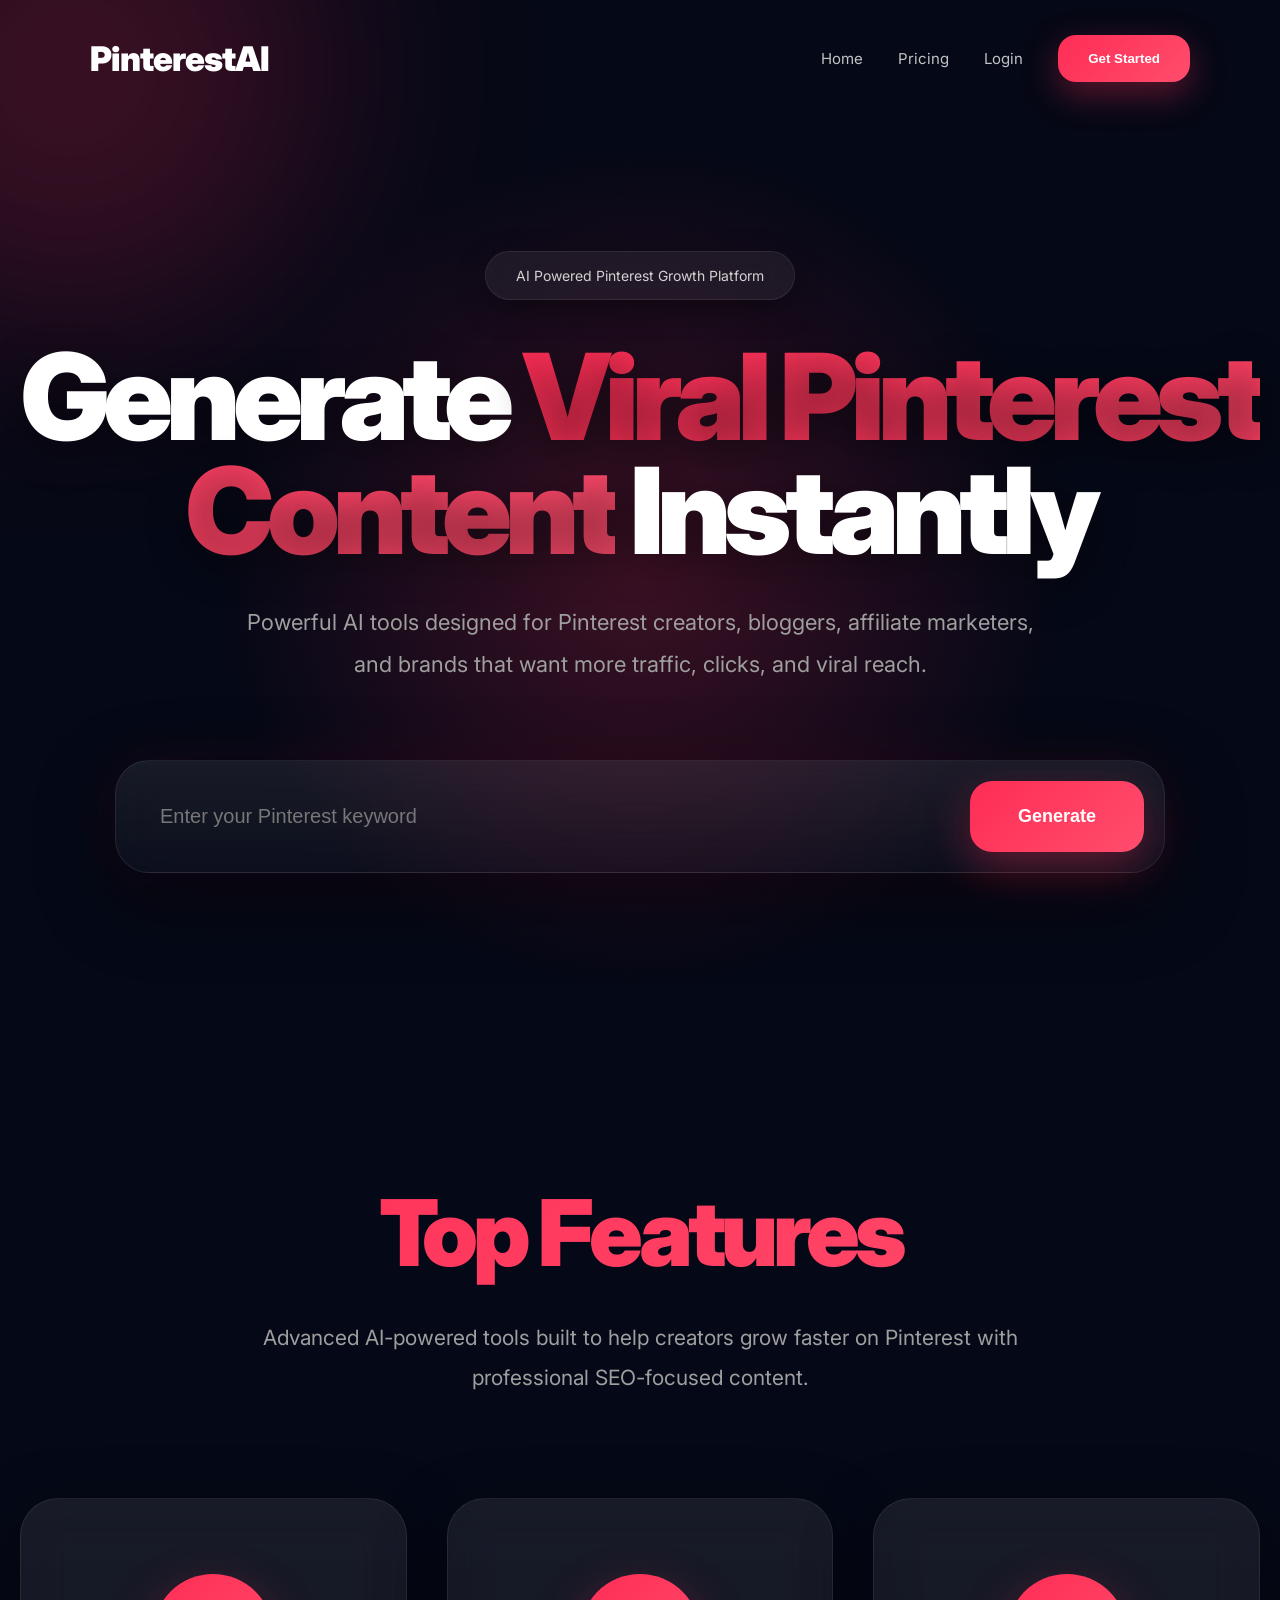
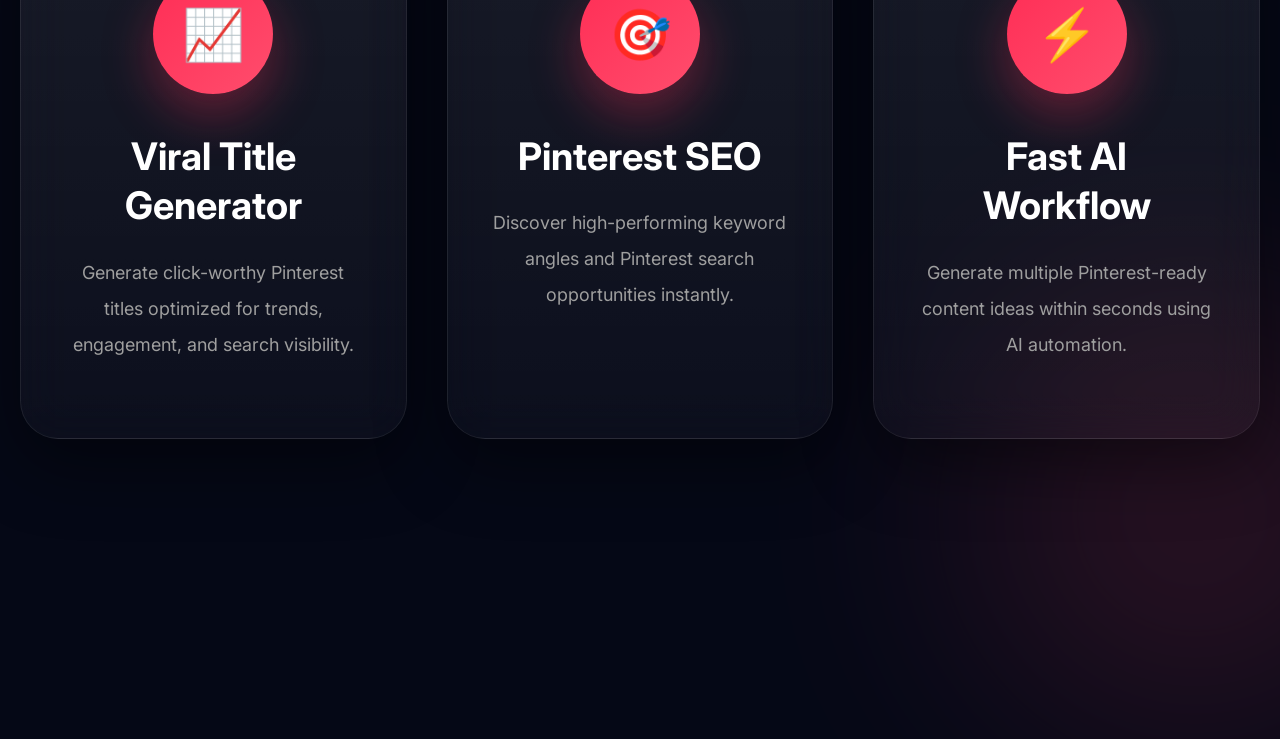
<file: index.html>
<!DOCTYPE html>
<html lang="en">

<head>
  <meta charset="UTF-8">
  <meta name="viewport" content="width=device-width, initial-scale=1.0">

  <title>Pinterest AI</title>

  <link rel="stylesheet" href="css/style.css">

  <link rel="preconnect" href="https://fonts.googleapis.com">
  <link href="https://fonts.googleapis.com/css2?family=Inter:wght@300;400;500;600;700;800;900&display=swap" rel="stylesheet">
</head>

<body>

  <div class="bg-blur blur1"></div>
  <div class="bg-blur blur2"></div>

  <!-- NAVBAR -->

  <header>

    <div class="logo">
      PinterestAI
    </div>

    <nav>

      <a href="index.html">Home</a>

      <a href="pages/pricing.html">Pricing</a>

      <a href="pages/login.html">Login</a>

      <button>
        Get Started
      </button>

    </nav>

  </header>

  <!-- HERO -->

  <section class="hero">

    <div class="badge">
      AI Powered Pinterest Growth Platform
    </div>

    <h1>
      Generate <span>Viral Pinterest Content</span> Instantly
    </h1>

    <p class="subtitle">
      Powerful AI tools designed for Pinterest creators, bloggers,
      affiliate marketers, and brands that want more traffic,
      clicks, and viral reach.
    </p>

    <div class="generator-box">

      <input type="text" id="keyword" placeholder="Enter your Pinterest keyword">

      <button onclick="generateTitle()">
        Generate
      </button>

    </div>

    <div id="results"></div>

  </section>

  <!-- FEATURES -->

  <section class="features">

    <h2>
      Top Features
    </h2>

    <p class="feature-subtitle">
      Advanced AI-powered tools built to help creators grow
      faster on Pinterest with professional SEO-focused content.
    </p>

    <div class="feature-grid">

      <div class="feature-card">

        <div class="icon-circle">
          📈
        </div>

        <h3>
          Viral Title Generator
        </h3>

        <p>
          Generate click-worthy Pinterest titles optimized for
          trends, engagement, and search visibility.
        </p>

      </div>

      <div class="feature-card">

        <div class="icon-circle">
          🎯
        </div>

        <h3>
          Pinterest SEO
        </h3>

        <p>
          Discover high-performing keyword angles and
          Pinterest search opportunities instantly.
        </p>

      </div>

      <div class="feature-card">

        <div class="icon-circle">
          ⚡
        </div>

        <h3>
          Fast AI Workflow
        </h3>

        <p>
          Generate multiple Pinterest-ready content ideas
          within seconds using AI automation.
        </p>

      </div>

    </div>

  </section>

  <script src="js/script.js"></script>

</body>

</html>
</file>
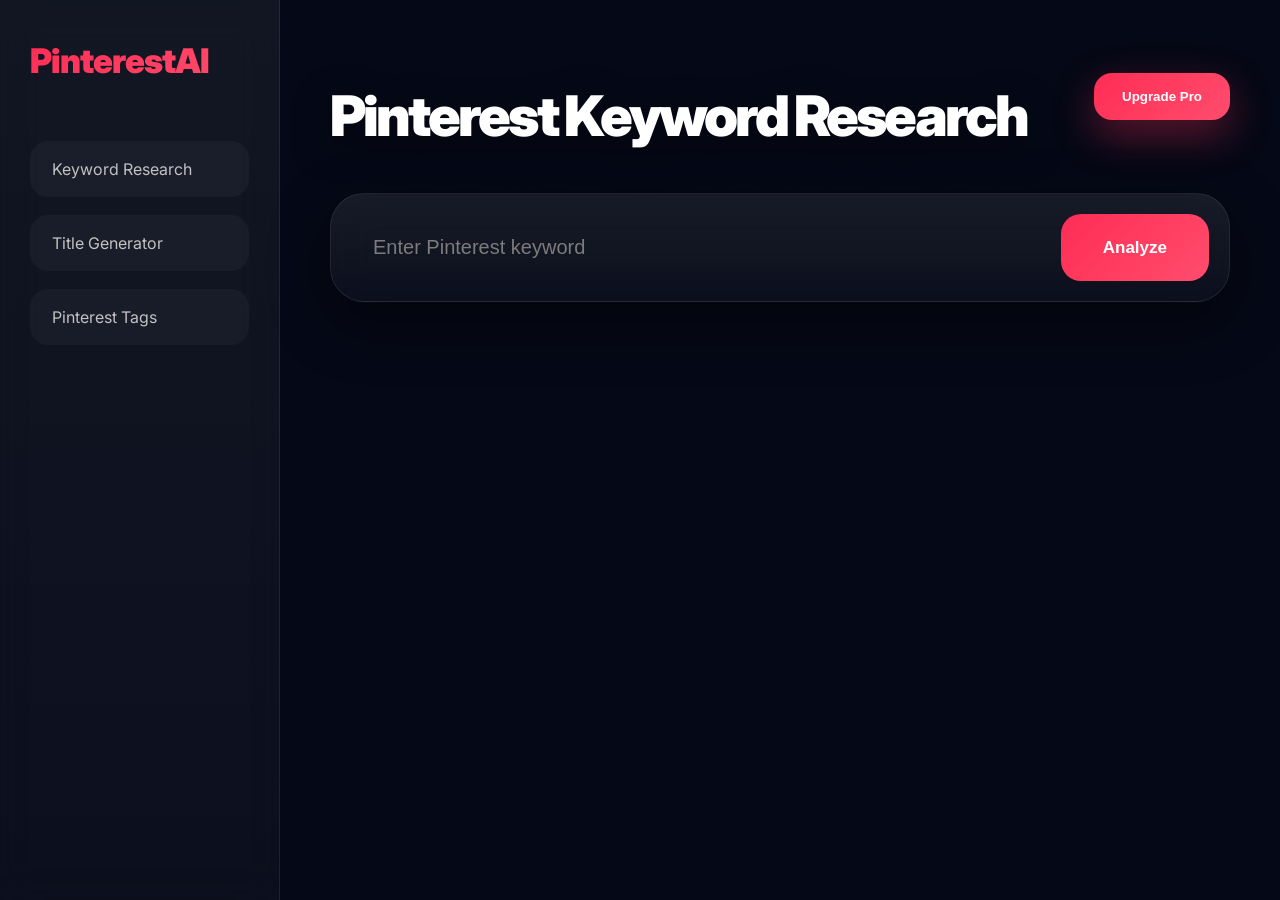
<file: pages/dashboard.html>
<!DOCTYPE html>
<html lang="en">

<head>

  <meta charset="UTF-8">

  <meta name="viewport"
  content="width=device-width, initial-scale=1.0">

  <title>PinterestAI Dashboard</title>

  <link rel="stylesheet"
  href="../css/style.css">

  <link rel="preconnect"
  href="https://fonts.googleapis.com">

  <link href="https://fonts.googleapis.com/css2?family=Inter:wght@300;400;500;600;700;800;900&display=swap"
  rel="stylesheet">

</head>

<body>

  <div class="dashboard">

    <!-- SIDEBAR -->

    <aside class="sidebar">

      <div class="sidebar-logo">
        PinterestAI
      </div>

      <div class="sidebar-links">

        <a href="#"
        onclick="switchTool('keyword')">
        Keyword Research
        </a>

        <a href="#"
        onclick="switchTool('title')">
        Title Generator
        </a>

        <a href="#"
        onclick="switchTool('tags')">
        Pinterest Tags
        </a>

      </div>

    </aside>

    <!-- MAIN -->

    <main class="dashboard-main">

      <div class="dashboard-top">

        <h1>
          Pinterest Keyword Research
        </h1>

        <button>
          Upgrade Pro
        </button>

      </div>

      <!-- DYNAMIC CONTENT -->

      <div id="dynamicContent">

        <div class="tool-section">

          <div class="research-box">

            <input
            type="text"
            id="keyword"
            placeholder="Enter Pinterest keyword">

            <button onclick="generateKeywordResearch()">
              Analyze
            </button>

          </div>

          <div id="results"></div>

        </div>

      </div>

    </main>

  </div>

  <script src="../js/script.js"></script>

</body>

</html>
</file>
<file: css/style.css>
*{
  margin:0;
  padding:0;
  box-sizing:border-box;
}

body{
  font-family:'Inter',sans-serif;
  background:#050816;
  color:white;
  overflow-x:hidden;
  position:relative;
}

/* BACKGROUND */

.bg-blur{
  position:absolute;
  border-radius:50%;
  filter:blur(120px);
  z-index:-1;
}

.blur1{
  width:500px;
  height:500px;
  background:#ff2d55;
  top:-180px;
  left:-180px;
  opacity:0.22;
}

.blur2{
  width:450px;
  height:450px;
  background:#ff4d6d;
  right:-140px;
  bottom:-140px;
  opacity:0.14;
}

/* NAVBAR */

header{
  width:100%;
  display:flex;
  justify-content:space-between;
  align-items:center;
  padding:35px 90px;
  position:relative;
  z-index:100;
}

.logo{
  font-size:34px;
  font-weight:900;
  letter-spacing:-1px;
}

nav{
  display:flex;
  align-items:center;
  gap:35px;
}

nav a{
  color:#c3c3c3;
  text-decoration:none;
  font-size:15px;
  transition:0.35s;
}

nav a:hover{
  color:white;
}

nav button{
  border:none;
  background:
  linear-gradient(
  135deg,
  #ff2d55,
  #ff4d6d
  );

  color:white;

  padding:16px 30px;

  border-radius:18px;

  font-weight:700;

  cursor:pointer;

  transition:0.45s;

  box-shadow:
  0 12px 35px rgba(255,45,85,0.35);
}

nav button:hover{

  transform:
  translateY(-4px)
  scale(1.03);

  box-shadow:
  0 20px 50px rgba(255,45,85,0.45);
}

/* HERO */

.hero{

  width:100%;

  min-height:100vh;

  display:flex;

  flex-direction:column;

  justify-content:center;

  align-items:center;

  padding:120px 20px 90px;

  text-align:center;

  position:relative;

  overflow:hidden;
}

/* GRID EFFECT */

.hero::before{

  content:"";

  position:absolute;

  width:100%;
  height:100%;

  background-image:

  linear-gradient(
  rgba(255,255,255,0.03) 1px,
  transparent 1px
  ),

  linear-gradient(
  90deg,
  rgba(255,255,255,0.03) 1px,
  transparent 1px
  );

  background-size:70px 70px;

  opacity:0.22;

  z-index:-2;
}

/* GLOW */

.hero::after{

  content:"";

  position:absolute;

  width:850px;
  height:850px;

  background:
  radial-gradient(
  circle,
  rgba(255,45,85,0.22),
  transparent 70%
  );

  top:50%;
  left:50%;

  transform:
  translate(-50%,-50%);

  z-index:-1;
}

.badge{

  background:
  rgba(255,255,255,0.06);

  border:
  1px solid rgba(255,255,255,0.08);

  padding:15px 30px;

  border-radius:100px;

  font-size:14px;

  color:#d2d2d2;

  backdrop-filter:blur(20px);

  box-shadow:
  0 10px 30px rgba(0,0,0,0.35);
}

h1{

  font-size:120px;

  line-height:0.95;

  max-width:1250px;

  margin-top:40px;

  font-weight:900;

  letter-spacing:-7px;

  text-align:center;

  position:relative;

  z-index:2;

  text-shadow:
  0 10px 40px rgba(0,0,0,0.45);
}

h1 span{

  background:
  linear-gradient(
  135deg,
  #ff2d55,
  #ff4d6d
  );

  -webkit-background-clip:text;
  -webkit-text-fill-color:transparent;
}

.subtitle{

  max-width:820px;

  margin-top:34px;

  color:#9f9f9f;

  font-size:22px;

  line-height:1.9;
}

/* GENERATOR */

.generator-box{

  width:100%;

  max-width:1050px;

  margin-top:75px;

  background:
  linear-gradient(
  180deg,
  rgba(255,255,255,0.08),
  rgba(255,255,255,0.03)
  );

  border:
  1px solid rgba(255,255,255,0.08);

  border-radius:34px;

  padding:20px;

  display:flex;

  gap:20px;

  backdrop-filter:blur(24px);

  box-shadow:
  0 25px 80px rgba(0,0,0,0.45),
  0 0 60px rgba(255,45,85,0.08);

  position:relative;
}

.generator-box input{

  flex:1;

  background:transparent;

  border:none;

  outline:none;

  color:white;

  font-size:20px;

  padding:24px;
}

.generator-box input::placeholder{
  color:#777;
}

.generator-box button{

  border:none;

  background:
  linear-gradient(
  135deg,
  #ff2d55,
  #ff4d6d
  );

  color:white;

  padding:0 48px;

  border-radius:22px;

  font-size:18px;

  font-weight:700;

  cursor:pointer;

  transition:0.45s;

  position:relative;

  overflow:hidden;

  box-shadow:
  0 15px 45px rgba(255,45,85,0.35);
}

.generator-box button:hover{

  transform:
  translateY(-4px)
  scale(1.03);

  box-shadow:
  0 25px 60px rgba(255,45,85,0.45);
}

/* RESULTS */

#results{

  width:100%;

  max-width:1050px;

  margin-top:40px;
}

.result-card{

  background:
  linear-gradient(
  180deg,
  rgba(255,255,255,0.08),
  rgba(255,255,255,0.03)
  );

  border:
  1px solid rgba(255,255,255,0.08);

  border-radius:30px;

  padding:40px;

  margin-top:25px;

  font-size:24px;

  line-height:1.7;

  backdrop-filter:blur(20px);

  transition:0.45s;

  box-shadow:
  0 20px 60px rgba(0,0,0,0.35);
}

.result-card:hover{

  transform:
  translateY(-8px);

  box-shadow:
  0 30px 80px rgba(0,0,0,0.45);
}

.copy-btn{

  margin-top:28px;

  background:#10131d;

  border:none;

  color:white;

  padding:15px 26px;

  border-radius:16px;

  cursor:pointer;

  transition:0.35s;
}

.copy-btn:hover{
  background:#171b29;
}

/* FEATURES */

.features{

  width:100%;

  padding:160px 20px;

  position:relative;
}

.features h2{

  text-align:center;

  font-size:92px;

  font-weight:900;

  letter-spacing:-5px;

  background:
  linear-gradient(
  135deg,
  #ff2d55,
  #ff4d6d
  );

  -webkit-background-clip:text;
  -webkit-text-fill-color:transparent;
}

.feature-subtitle{

  text-align:center;

  color:#9f9f9f;

  max-width:780px;

  margin:30px auto 0;

  line-height:1.9;

  font-size:21px;
}

.feature-grid{

  width:100%;

  max-width:1450px;

  margin:100px auto 0;

  display:grid;

  grid-template-columns:repeat(3,1fr);

  gap:40px;
}

.feature-card{

  position:relative;

  overflow:hidden;

  background:
  linear-gradient(
  180deg,
  rgba(255,255,255,0.08),
  rgba(255,255,255,0.03)
  );

  border:
  1px solid rgba(255,255,255,0.08);

  border-radius:38px;

  padding:75px 45px;

  backdrop-filter:blur(24px);

  transition:0.5s;

  transform-style:preserve-3d;

  box-shadow:
  0 25px 70px rgba(0,0,0,0.45);
}

.feature-card:hover{

  transform:
  translateY(-14px)
  rotateX(5deg)
  rotateY(-5deg);

  box-shadow:
  0 40px 90px rgba(0,0,0,0.55),
  0 0 70px rgba(255,45,85,0.14);
}

.icon-circle{

  width:120px;
  height:120px;

  border-radius:50%;

  background:
  linear-gradient(
  135deg,
  #ff2d55,
  #ff4d6d
  );

  display:flex;

  justify-content:center;

  align-items:center;

  margin:auto;

  font-size:50px;

  box-shadow:
  0 20px 50px rgba(255,45,85,0.35);
}

.feature-card h3{

  text-align:center;

  margin-top:38px;

  font-size:38px;

  line-height:1.3;
}

.feature-card p{

  text-align:center;

  color:#9f9f9f;

  line-height:2;

  margin-top:24px;

  font-size:18px;
}

/* MOBILE */

@media(max-width:992px){

  h1{
    font-size:75px;
  }

  .feature-grid{
    grid-template-columns:1fr 1fr;
  }
}

@media(max-width:768px){

  header{
    flex-direction:column;
    gap:20px;
    padding:25px 20px;
  }

  nav{
    flex-wrap:wrap;
    justify-content:center;
  }

  h1{
    font-size:50px;
    letter-spacing:-2px;
  }

  .subtitle{
    font-size:17px;
  }

  .generator-box{
    flex-direction:column;
  }

  .generator-box button{
    height:65px;
  }

  .features h2{
    font-size:56px;
  }

  .feature-grid{
    grid-template-columns:1fr;
  }

  .feature-card{
    padding:55px 30px;
  }
}


/* =========================
DASHBOARD
========================= */

.dashboard{

  width:100%;
  min-height:100vh;

  display:flex;

  background:#050816;
}

/* SIDEBAR */

.sidebar{

  width:280px;

  min-height:100vh;

  background:
  linear-gradient(
  180deg,
  rgba(255,255,255,0.06),
  rgba(255,255,255,0.03)
  );

  border-right:
  1px solid rgba(255,255,255,0.08);

  backdrop-filter:blur(20px);

  padding:40px 30px;

  position:sticky;

  top:0;
}

.sidebar-logo{

  font-size:34px;

  font-weight:900;

  letter-spacing:-1px;

  margin-bottom:60px;

  background:
  linear-gradient(
  135deg,
  #ff2d55,
  #ff4d6d
  );

  -webkit-background-clip:text;
  -webkit-text-fill-color:transparent;
}

.sidebar-links{

  display:flex;

  flex-direction:column;

  gap:18px;
}

.sidebar-links a{

  text-decoration:none;

  color:#c2c2c2;

  padding:18px 22px;

  border-radius:18px;

  transition:0.35s;

  font-size:16px;

  background:
  rgba(255,255,255,0.03);
}

.sidebar-links a:hover{

  background:
  linear-gradient(
  135deg,
  #ff2d55,
  #ff4d6d
  );

  color:white;

  transform:translateX(6px);
}

/* MAIN */

.dashboard-main{

  flex:1;

  padding:50px;
}

/* TOP */

.dashboard-top{

  display:flex;

  justify-content:space-between;

  align-items:center;

  margin-bottom:50px;
}

.dashboard-top h1{

  font-size:56px;

  font-weight:900;

  letter-spacing:-3px;
}

.dashboard-top button{

  border:none;

  background:
  linear-gradient(
  135deg,
  #ff2d55,
  #ff4d6d
  );

  color:white;

  padding:16px 28px;

  border-radius:18px;

  font-weight:700;

  cursor:pointer;

  transition:0.4s;

  box-shadow:
  0 15px 40px rgba(255,45,85,0.35);
}

.dashboard-top button:hover{

  transform:
  translateY(-4px);

  box-shadow:
  0 25px 60px rgba(255,45,85,0.45);
}

/* SEARCH BOX */

.research-box{

  width:100%;

  background:
  linear-gradient(
  180deg,
  rgba(255,255,255,0.08),
  rgba(255,255,255,0.03)
  );

  border:
  1px solid rgba(255,255,255,0.08);

  border-radius:34px;

  padding:20px;

  display:flex;

  gap:20px;

  backdrop-filter:blur(20px);

  box-shadow:
  0 20px 60px rgba(0,0,0,0.45);
}

.research-box input{

  flex:1;

  background:transparent;

  border:none;

  outline:none;

  color:white;

  font-size:20px;

  padding:22px;
}

.research-box input::placeholder{
  color:#7c7c7c;
}

.research-box button{

  border:none;

  background:
  linear-gradient(
  135deg,
  #ff2d55,
  #ff4d6d
  );

  color:white;

  padding:0 42px;

  border-radius:20px;

  font-size:17px;

  font-weight:700;

  cursor:pointer;

  transition:0.4s;
}

.research-box button:hover{

  transform:
  translateY(-4px);

  box-shadow:
  0 20px 50px rgba(255,45,85,0.45);
}

/* STATS */

.stats-grid{

  width:100%;

  display:grid;

  grid-template-columns:
  repeat(3,1fr);

  gap:30px;

  margin-top:40px;
}

.stat-card{

  background:
  linear-gradient(
  180deg,
  rgba(255,255,255,0.08),
  rgba(255,255,255,0.03)
  );

  border:
  1px solid rgba(255,255,255,0.08);

  border-radius:30px;

  padding:40px;

  backdrop-filter:blur(20px);

  transition:0.4s;

  box-shadow:
  0 20px 60px rgba(0,0,0,0.35);
}

.stat-card:hover{

  transform:
  translateY(-8px);

  box-shadow:
  0 30px 80px rgba(0,0,0,0.45);
}

.stat-card h3{

  color:#9d9d9d;

  font-size:18px;

  font-weight:500;
}

.stat-card p{

  margin-top:20px;

  font-size:52px;

  font-weight:900;

  background:
  linear-gradient(
  135deg,
  #ff2d55,
  #ff4d6d
  );

  -webkit-background-clip:text;
  -webkit-text-fill-color:transparent;
}

/* TABLE */

.keyword-table{

  width:100%;

  margin-top:50px;

  background:
  linear-gradient(
  180deg,
  rgba(255,255,255,0.08),
  rgba(255,255,255,0.03)
  );

  border:
  1px solid rgba(255,255,255,0.08);

  border-radius:32px;

  overflow:hidden;

  backdrop-filter:blur(20px);

  box-shadow:
  0 20px 60px rgba(0,0,0,0.35);
}

.table-head,
.table-row{

  display:grid;

  grid-template-columns:
  2fr 1fr 1fr;

  padding:24px 30px;

  align-items:center;
}

.table-head{

  background:
  rgba(255,255,255,0.05);

  font-weight:700;

  color:white;
}

.table-row{

  border-top:
  1px solid rgba(255,255,255,0.06);

  color:#c8c8c8;

  transition:0.3s;
}

.table-row:hover{

  background:
  rgba(255,255,255,0.04);
}

/* MOBILE */

@media(max-width:992px){

  .dashboard{
    flex-direction:column;
  }

  .sidebar{

    width:100%;

    min-height:auto;

    position:relative;
  }

  .stats-grid{
    grid-template-columns:1fr;
  }

}

@media(max-width:768px){

  .dashboard-main{
    padding:25px;
  }

  .dashboard-top{

    flex-direction:column;

    gap:20px;

    align-items:flex-start;
  }

  .dashboard-top h1{
    font-size:38px;
  }

  .research-box{
    flex-direction:column;
  }

  .research-box button{
    height:60px;
  }

  .table-head,
  .table-row{

    grid-template-columns:1fr;

    gap:10px;
  }

}
</file>
